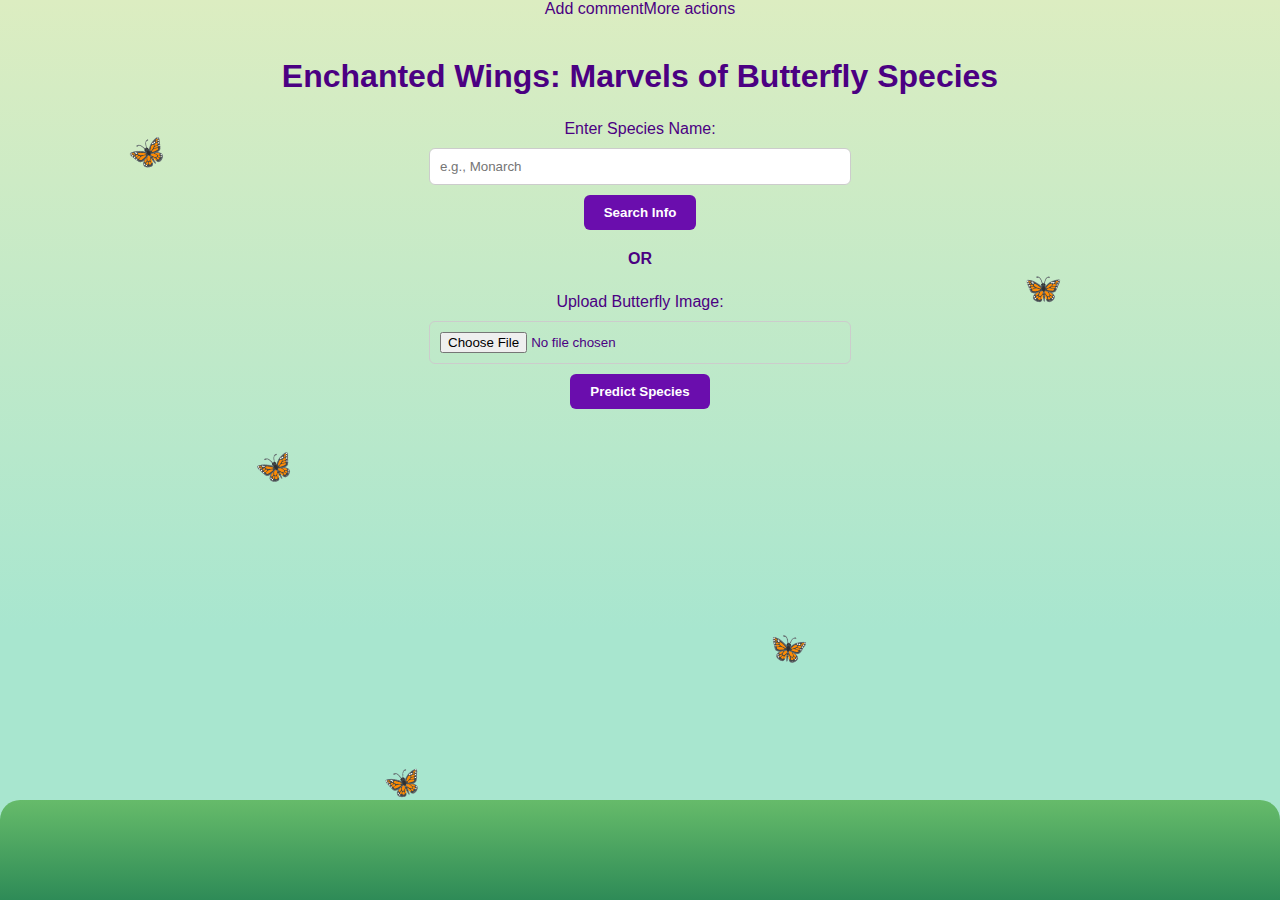
<file: Project Files/index.html>
<!DOCTYPE html>Add commentMore actions
<html lang="en">
<head>
    <meta charset="UTF-8">
    <title>Enchanted Wings: Marvels of Butterfly Species</title>
    <meta name="viewport" content="width=device-width, initial-scale=1.0">
    <style>
        body {
            margin: 0;
            font-family: 'Segoe UI', Tahoma, Geneva, Verdana, sans-serif;
            background: linear-gradient(to top, #a8e6cf 30%, #dcedc1 100%);
            height: 100vh;
            overflow: hidden;
            position: relative;
            text-align: center;
            color: #4b0082;
        }

        h1 {
            margin-top: 40px;
            font-size: 32px;
            font-weight: bold;
        }

        form {
            margin-top: 25px;
        }

        input[type="text"], input[type="file"] {
            padding: 10px;
            width: 60%;
            max-width: 400px;
            margin: 10px 0;
            border: 1px solid #ccc;
            border-radius: 6px;
        }

        button {
            background-color: #6a0dad;
            color: white;
            padding: 10px 20px;
            border: none;
            border-radius: 6px;
            cursor: pointer;
            font-weight: bold;
        }

        button:hover {
            background-color: #4b0082;
        }

        .separator {
            margin: 20px 0;
            font-weight: bold;
        }

        /* Grass */
        .grass {
            position: absolute;
            bottom: 0;
            width: 100%;
            height: 100px;
            background: linear-gradient(to top, #2e8b57, #66bb6a);
            border-top-left-radius: 20px;
            border-top-right-radius: 20px;
        }

        /* Static butterflies */
        .static-butterfly {
            position: absolute;
            font-size: 30px;
        }

        .b1 { top: 15%; left: 10%; transform: rotate(-20deg); }
        .b2 { top: 30%; left: 80%; transform: rotate(10deg); }
        .b3 { top: 50%; left: 20%; transform: rotate(-15deg); }
        .b4 { top: 70%; left: 60%; transform: rotate(20deg); }
        .b5 { top: 85%; left: 30%; transform: rotate(-10deg); }
    </style>
</head>
<body>

    <!-- Static Butterflies 🦋 -->
    <div class="static-butterfly b1">🦋</div>
    <div class="static-butterfly b2">🦋</div>
    <div class="static-butterfly b3">🦋</div>
    <div class="static-butterfly b4">🦋</div>
    <div class="static-butterfly b5">🦋</div>

    <!-- Main Title -->
    <h1>Enchanted Wings: Marvels of Butterfly Species</h1>

    <!-- Search Form -->
    <form action="/search" method="post">
        <label for="species_name">Enter Species Name:</label><br>
        <input type="text" id="species_name" name="species_name" placeholder="e.g., Monarch" required>
        <br>
        <button type="submit">Search Info</button>
    </form>

    <div class="separator">OR</div>

    <!-- Upload Form -->
    <form action="/predict" method="post" enctype="multipart/form-data">
        <label for="image">Upload Butterfly Image:</label><br>
        <input type="file" id="image" name="image" accept="image/*" required>
        <br>
        <button type="submit">Predict Species</button>
    </form>

    <!-- Grass at the bottom -->
    <div class="grass"></div>
</body>
</html>
</file>
